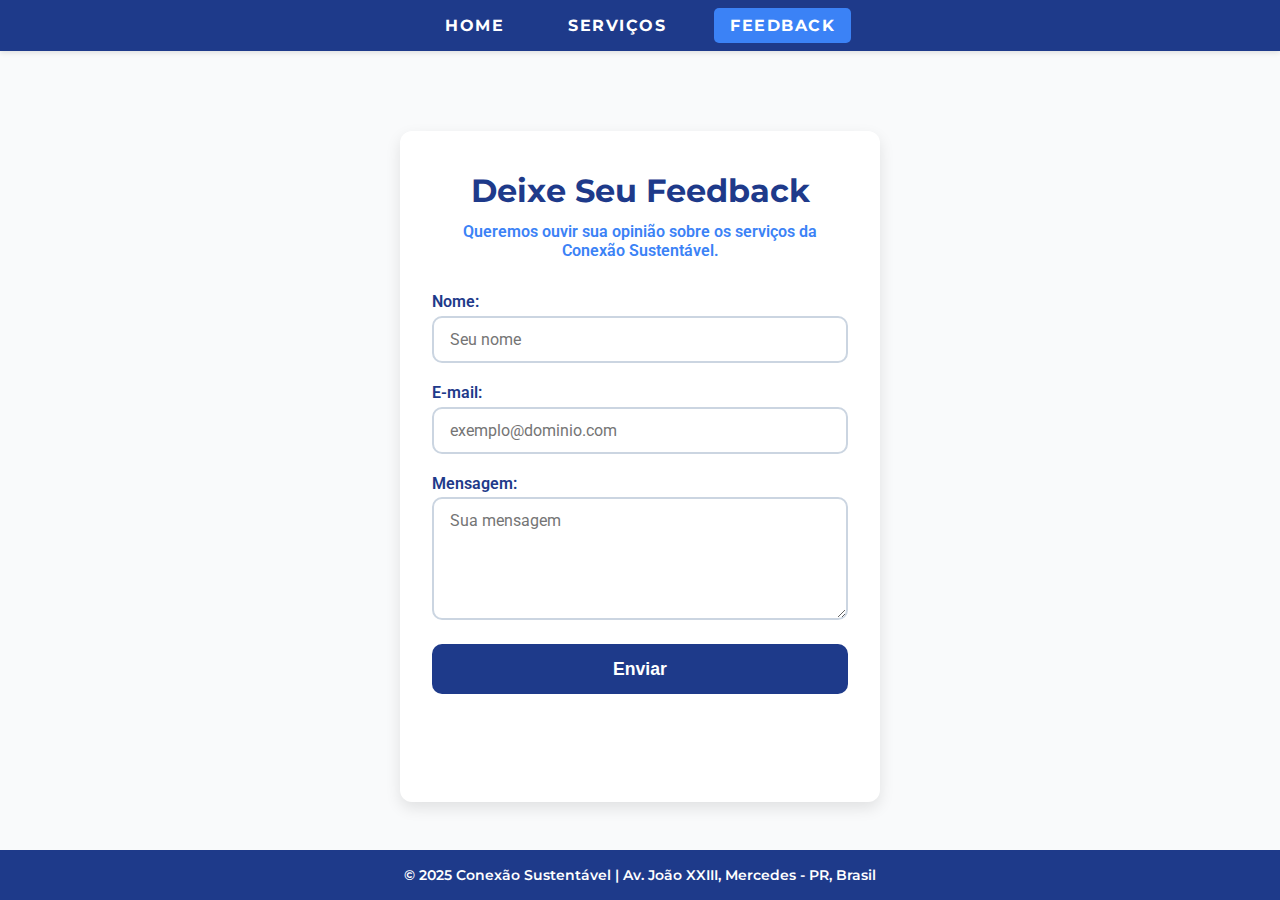
<file: feedback.html>
<!DOCTYPE html>
<html lang="pt-br">

<head>
  <meta charset="UTF-8" />
  <meta name="viewport" content="width=device-width, initial-scale=1" />
  <title>Opinião - Conexão Sustentável</title>

  <!-- Google Fonts -->
  <link href="https://fonts.googleapis.com/css2?family=Montserrat:wght@400;700&family=Roboto&display=swap" rel="stylesheet" />

  <style>
    :root {
      --azul-escuro: #1e3a8a;
      --azul-claro: #3b82f6;
      --cinza-fundo: #f9fafb;
      --cinza-texto: #374151;
      --branco: #ffffff;
      --vermelho-erro: #ef4444;
      --verde-sucesso: #10b981;
    }

    /* Reset básico */
    * {
      margin: 0;
      padding: 0;
      box-sizing: border-box;
    }

    body {
      font-family: 'Roboto', sans-serif;
      background-color: var(--cinza-fundo);
      color: var(--cinza-texto);
      min-height: 100vh;
      display: flex;
      flex-direction: column;
      justify-content: space-between;
    }

    nav {
      background-color: var(--azul-escuro);
      padding: 1rem 2rem;
      box-shadow: 0 2px 5px rgba(0, 0, 0, 0.1);
    }

    nav ul {
      list-style: none;
      display: flex;
      gap: 2rem;
      justify-content: center;
    }

    nav a {
      color: var(--branco);
      text-decoration: none;
      font-weight: 700;
      font-family: 'Montserrat', sans-serif;
      text-transform: uppercase;
      letter-spacing: 1.5px;
      padding: 0.5rem 1rem;
      border-radius: 5px;
      transition: background-color 0.3s ease;
    }

    nav a:hover,
    nav a.active {
      background-color: var(--azul-claro);
      color: var(--branco);
    }

    main {
      flex-grow: 1;
      max-width: 480px;
      background: var(--branco);
      margin: 5rem auto 3rem;
      padding: 2.5rem 2rem;
      border-radius: 12px;
      box-shadow: 0 6px 15px rgba(0, 0, 0, 0.1);
    }

    main h2 {
      font-family: 'Montserrat', sans-serif;
      font-size: 2rem;
      color: var(--azul-escuro);
      margin-bottom: 0.75rem;
      text-align: center;
    }

    main p {
      text-align: center;
      margin-bottom: 2rem;
      color: var(--azul-claro);
      font-weight: 600;
      font-size: 1rem;
    }

    form {
      display: flex;
      flex-direction: column;
      gap: 1.25rem;
    }

    label {
      font-weight: 600;
      color: var(--azul-escuro);
      font-size: 1rem;
      margin-bottom: 0.3rem;
      display: block;
    }

    input[type="text"],
    input[type="email"],
    textarea {
      width: 100%;
      padding: 0.75rem 1rem;
      font-size: 1rem;
      border: 2px solid #cbd5e1;
      border-radius: 10px;
      transition: border-color 0.3s ease;
      font-family: inherit;
      resize: vertical;
    }

    input[type="text"]:focus,
    input[type="email"]:focus,
    textarea:focus {
      border-color: var(--azul-claro);
      outline: none;
      box-shadow: 0 0 8px var(--azul-claro);
    }

    .invalid-feedback {
      color: var(--vermelho-erro);
      font-size: 0.85rem;
      margin-top: 0.25rem;
      display: none;
    }

    .is-invalid + .invalid-feedback {
      display: block;
    }

    button[type="submit"] {
      background-color: var(--azul-escuro);
      color: var(--branco);
      border: none;
      padding: 0.9rem 1rem;
      border-radius: 10px;
      font-size: 1.1rem;
      font-weight: 700;
      cursor: pointer;
      transition: background-color 0.3s ease, box-shadow 0.3s ease;
    }

    button[type="submit"]:hover {
      background-color: var(--azul-claro);
      box-shadow: 0 8px 20px rgba(59, 130, 246, 0.5);
    }

    #feedbackSucesso {
      margin-top: 1rem;
      text-align: center;
      font-weight: 700;
      color: var(--verde-sucesso);
      font-size: 1.1rem;
      min-height: 24px;
    }

    footer {
      background-color: var(--azul-escuro);
      color: var(--branco);
      text-align: center;
      padding: 1rem 1rem;
      font-family: 'Montserrat', sans-serif;
      font-weight: 600;
      font-size: 0.9rem;
    }

    /* Responsividade simples */
    @media (max-width: 520px) {
      main {
        margin: 4rem 1rem 3rem;
        padding: 2rem 1.5rem;
      }

      nav ul {
        gap: 1rem;
      }
    }
  </style>
</head>

<body>
  <nav>
    <ul>
      <li><a href="index.html">Home</a></li>
      <li><a href="servicos.html">Serviços</a></li>
      <li><a href="feedback.html" class="active">Feedback</a></li>
    </ul>
  </nav>

  <main>
    <h2>Deixe Seu Feedback</h2>
    <p>Queremos ouvir sua opinião sobre os serviços da Conexão Sustentável.</p>

    <form id="formFeedback" novalidate>
      <div>
        <label for="nome">Nome:</label>
        <input type="text" id="nome" name="nome" placeholder="Seu nome" required />
        <div class="invalid-feedback">Por favor, informe seu nome.</div>
      </div>

      <div>
        <label for="email">E-mail:</label>
        <input type="email" id="email" name="email" placeholder="exemplo@dominio.com" required />
        <div class="invalid-feedback">Por favor, informe um e-mail válido.</div>
      </div>

      <div>
        <label for="mensagem">Mensagem:</label>
        <textarea id="mensagem" name="mensagem" rows="5" placeholder="Sua mensagem" required></textarea>
        <div class="invalid-feedback">Por favor, escreva sua mensagem.</div>
      </div>

      <button type="submit">Enviar</button>
    </form>

    <div id="feedbackSucesso"></div>
  </main>

  <footer>
    &copy; 2025 Conexão Sustentável | Av. João XXIII, Mercedes - PR, Brasil
  </footer>

  <script>
    const form = document.getElementById('formFeedback');
    const nome = document.getElementById('nome');
    const email = document.getElementById('email');
    const mensagem = document.getElementById('mensagem');
    const feedback = document.getElementById('feedbackSucesso');

    form.addEventListener('submit', e => {
      e.preventDefault();

      let valido = true;
      feedback.textContent = '';

      // Limpar erros anteriores
      [nome, email, mensagem].forEach(input => input.classList.remove('is-invalid'));

      // Validar nome
      if (!nome.value.trim()) {
        nome.classList.add('is-invalid');
        valido = false;
      }

      // Validar email
      const regexEmail = /^[^\s@]+@[^\s@]+\.[^\s@]+$/;
      if (!email.value.trim() || !regexEmail.test(email.value)) {
        email.classList.add('is-invalid');
        valido = false;
      }

      // Validar mensagem
      if (!mensagem.value.trim()) {
        mensagem.classList.add('is-invalid');
        valido = false;
      }

      if (valido) {
        feedback.textContent = '✅ Obrigado pelo seu feedback!';
        form.reset();
      }
    });
  </script>
</body>

</html>
</file>
